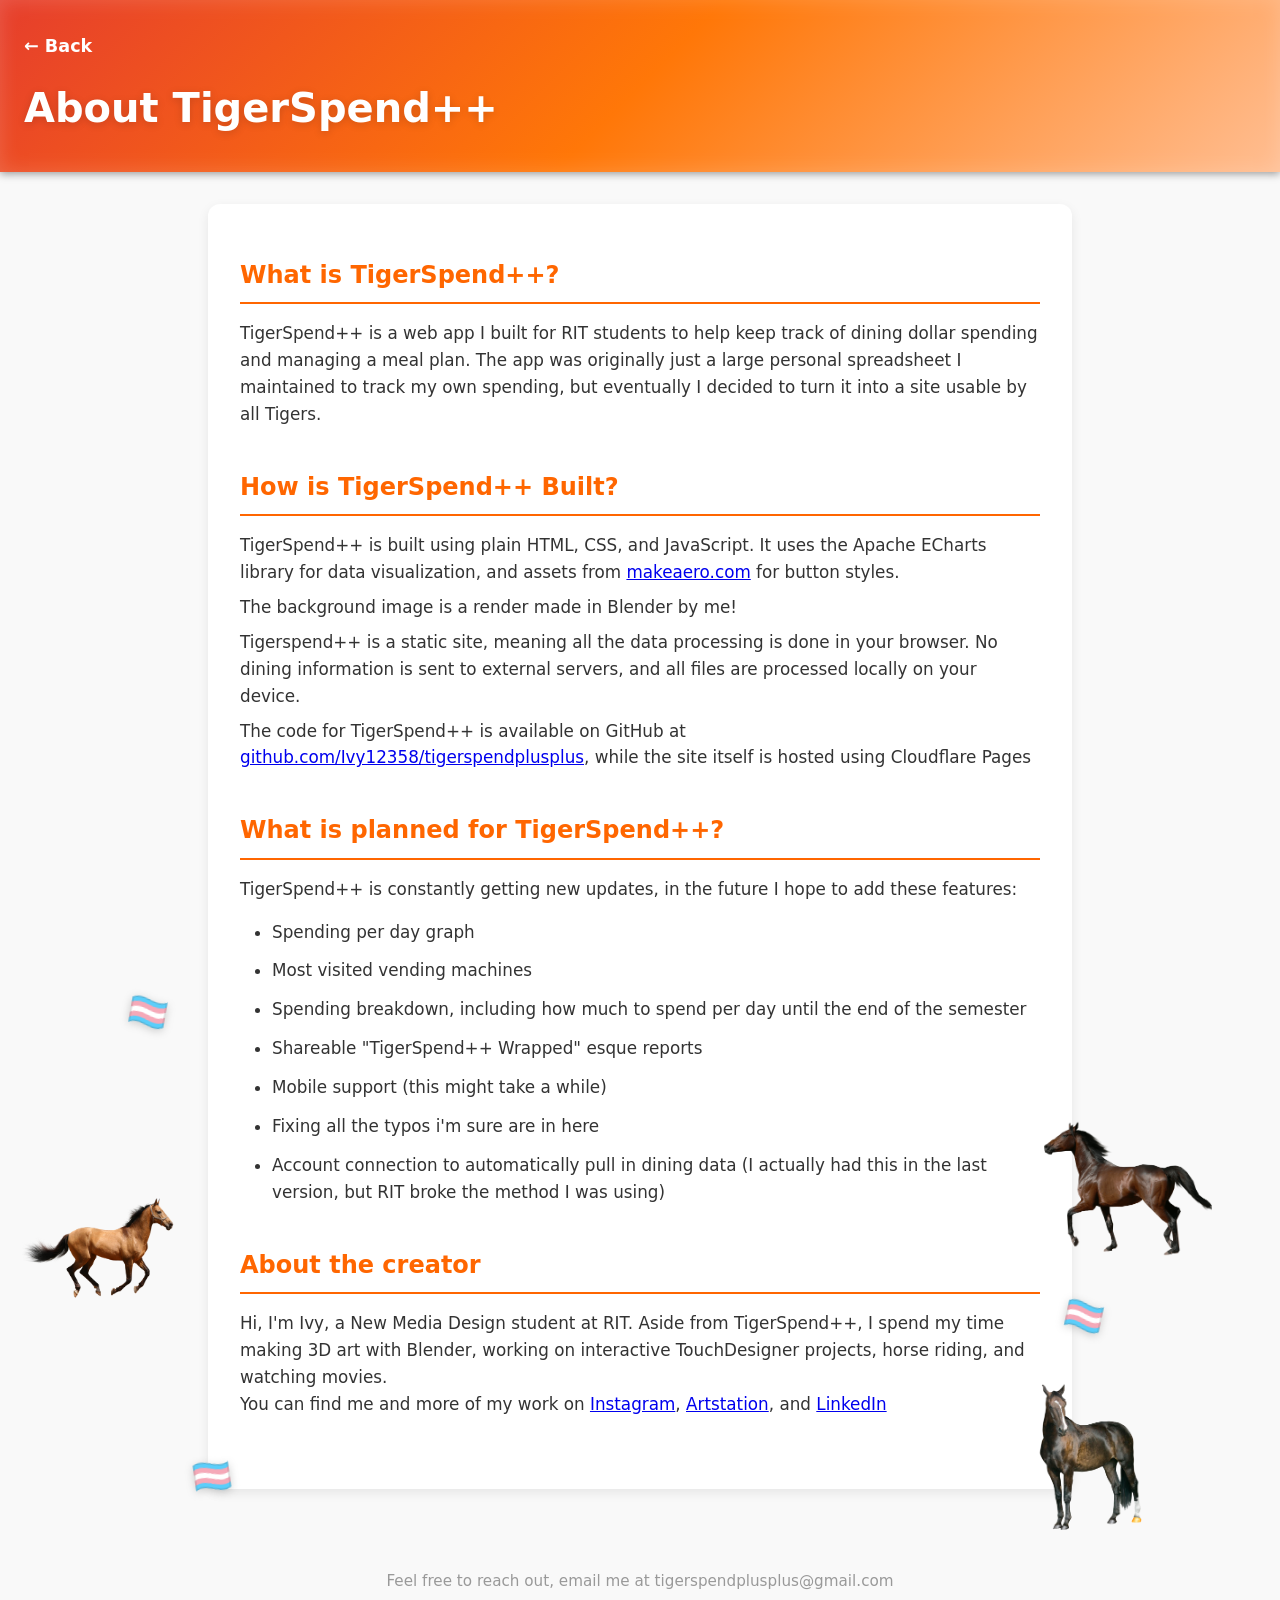
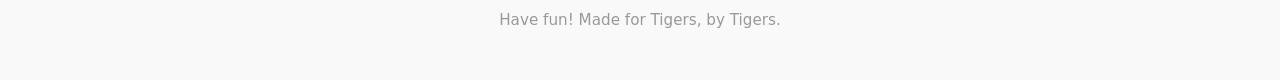
<file: about.html>
<!doctype html>
<html lang="en">
<head>
  <meta charset="utf-8">
  <meta name="viewport" content="width=device-width, initial-scale=1">
  <title>About - TigerSpend++</title>
  <link rel="stylesheet" href="how-to.css">
  <link rel="icon" href="resources/favicon.svg" type="image/ico">
  <link rel="shortcut icon" href="resources/favicon.svg" type="image/x-icon">
</head>
<!-- Google tag (gtag.js) -->
<script async src="https://www.googletagmanager.com/gtag/js?id=G-0B3XE5MMCZ"></script>
<script>
  window.dataLayer = window.dataLayer || [];
  function gtag(){dataLayer.push(arguments);}
  gtag('js', new Date());

  gtag('config', 'G-0B3XE5MMCZ');
</script>
<body class="about-page">
  <header class="how-to-header">
    <a href="index.html" class="back-link">&larr; Back</a>
    <h1>About TigerSpend++</h1>
  </header>

  <main class="how-to-content">
    <section>
      <h2>What is TigerSpend++?</h2>
      <p>TigerSpend++ is a web app I built for RIT students to help keep track of dining dollar spending and managing a meal plan.
        The app was originally just a large personal spreadsheet I maintained to track my own spending, but eventually I decided to turn it into a site usable by all Tigers. 
      </p>
    </section>

    <section>
      <h2>How is TigerSpend++ Built?</h2>
      <p>TigerSpend++ is built using plain HTML, CSS, and JavaScript. It uses the Apache ECharts library for data visualization, and assets from <a href="https://makeaero.com" target="_blank" rel="noopener noreferrer">makeaero.com</a> for button styles.</p>
      <p>The background image is a render made in Blender by me!</p>
      <P>Tigerspend++ is a static site, meaning all the data processing is done in your browser. No dining information is sent to external servers, and all files are processed locally on your device.</p>
      <p>The code for TigerSpend++ is available on GitHub at <a href="https://github.com/Ivy12358/tigerspendplusplus" target="_blank" rel="noopener noreferrer">github.com/Ivy12358/tigerspendplusplus</a>, while the site itself is hosted using Cloudflare Pages</p>
    </section>

    <section>
      <h2>What is planned for TigerSpend++?</h2>
      <p>TigerSpend++ is constantly getting new updates, in the future I hope to add these features:
        <ul>
          <li>Spending per day graph</li>
          <li>Most visited vending machines</li>
          <li>Spending breakdown, including how much to spend per day until the end of the semester</li>
          <li>Shareable "TigerSpend++ Wrapped" esque reports</li>
          <li>Mobile support (this might take a while)</li>
          <li>Fixing all the typos i'm sure are in here</li>
          <li>Account connection to automatically pull in dining data (I actually had this in the last version, but RIT broke the method I was using)</li>
        </ul>
      </p>
    </section>
    <section>
      <h2>About the creator</h2>
      <p>Hi, I'm Ivy, a New Media Design student at RIT. Aside from TigerSpend++, I spend my time making 3D art with Blender, working on interactive TouchDesigner projects, horse riding, and watching movies.
        <br>
        You can find me and more of my work on <a href="https://www.instagram.com/ivy.12358/" target="_blank" rel="noopener noreferrer">Instagram</a>, <a href="https://www.artstation.com/noname12358" target="_blank" rel="noopener noreferrer">Artstation</a>, and <a href="https://www.linkedin.com/in/ivy-lieberman-225542392/" target="_blank" rel="noopener noreferrer">LinkedIn</a>
      </p>
    </section>
  </main>
  

  <footer class="how-to-footer">
    <p>Feel free to reach out, email me at tigerspendplusplus@gmail.com</p>
    <p>Have fun! Made for Tigers, by Tigers.</p>
  </footer>

  <div class="trans-flag trans-flag-left-top" aria-label="Trans pride flag emoji">🏳️‍⚧️</div>
  <div class="trans-flag trans-flag-left-bottom" aria-label="Trans pride flag emoji">🏳️‍⚧️</div>
  <div class="trans-flag trans-flag-right-top" aria-label="Trans pride flag emoji">🏳️‍⚧️</div>

  <img class="about-horse about-horse-left" src="resources/horse-png-5.png" alt="Decorative horse illustration">
  <img class="about-horse about-horse-right about-horse-right-upper" src="resources/62-horse-png-image-download-picture-transparent-background.png" alt="Decorative horse illustration">
  <img class="about-horse about-horse-right about-horse-right-lower" src="resources/24037-6-horse-image.png" alt="Decorative horse illustration">
</body>
</html>
</file>
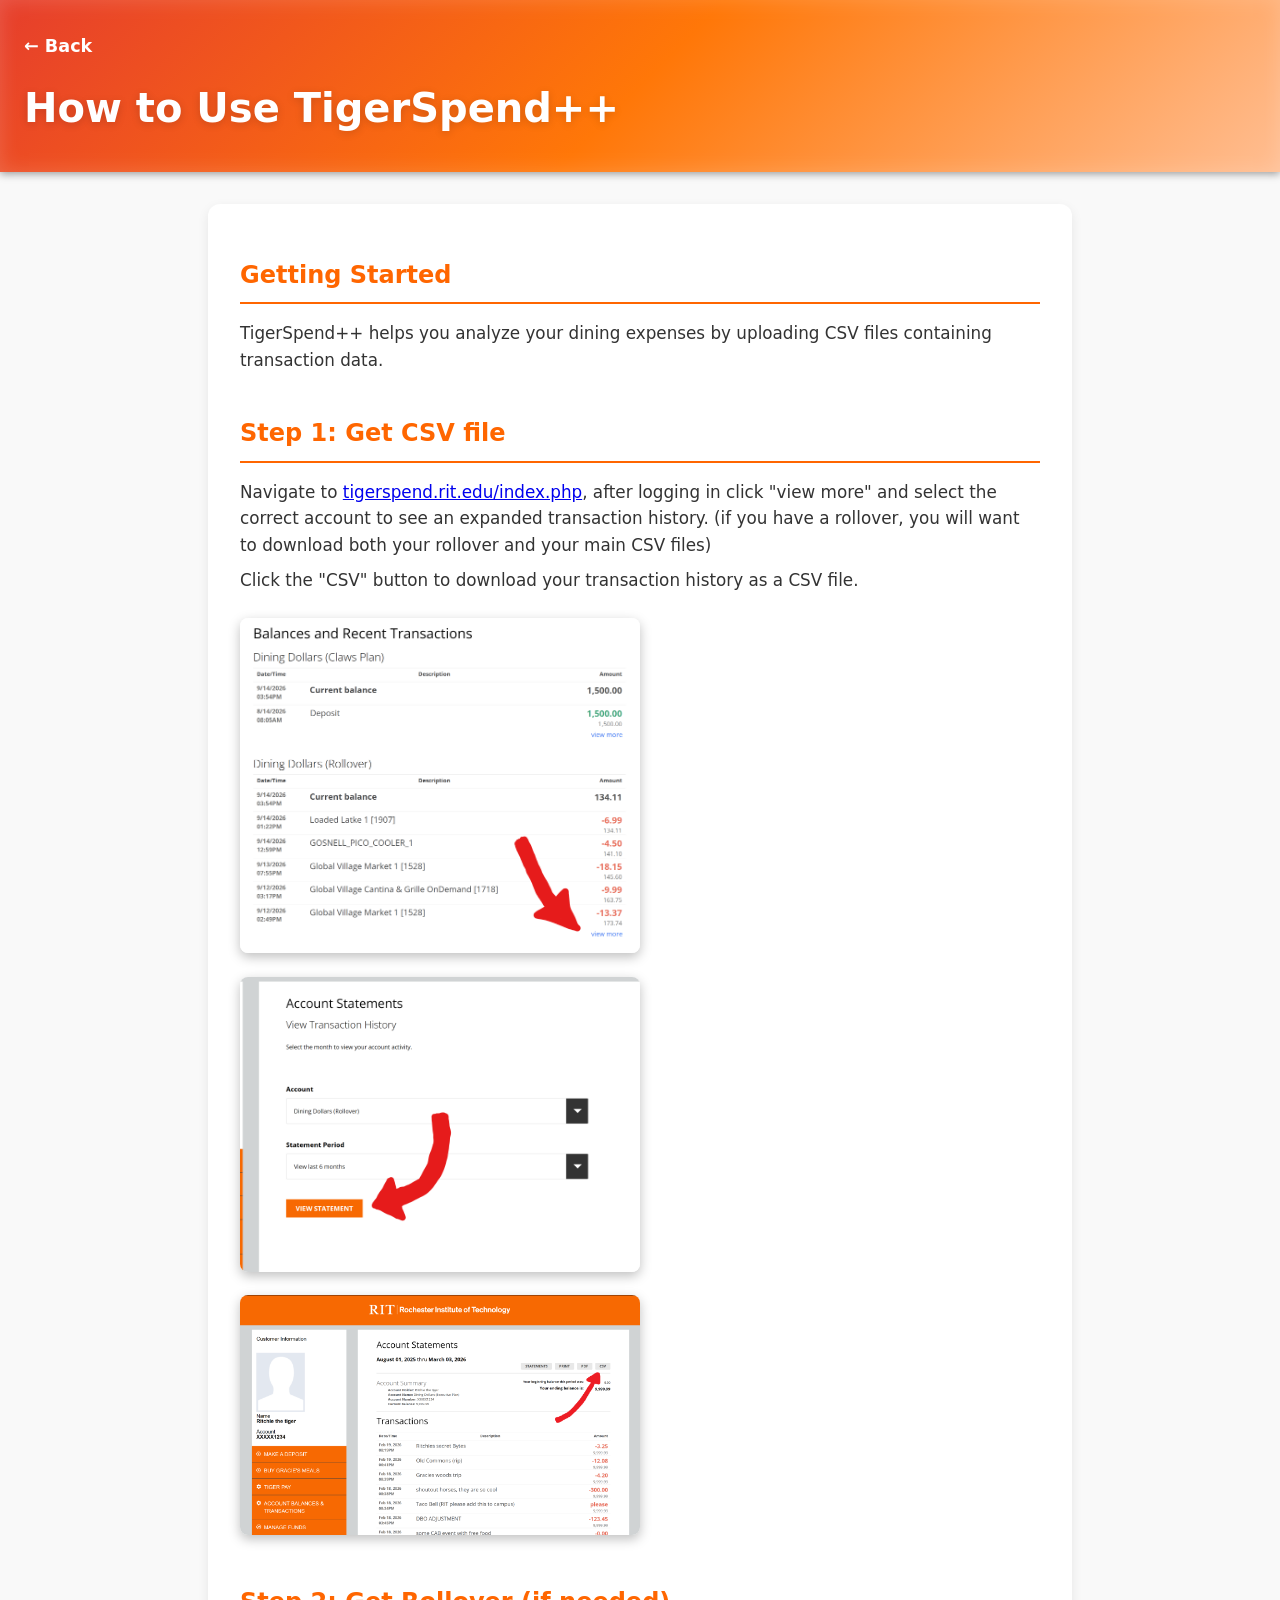
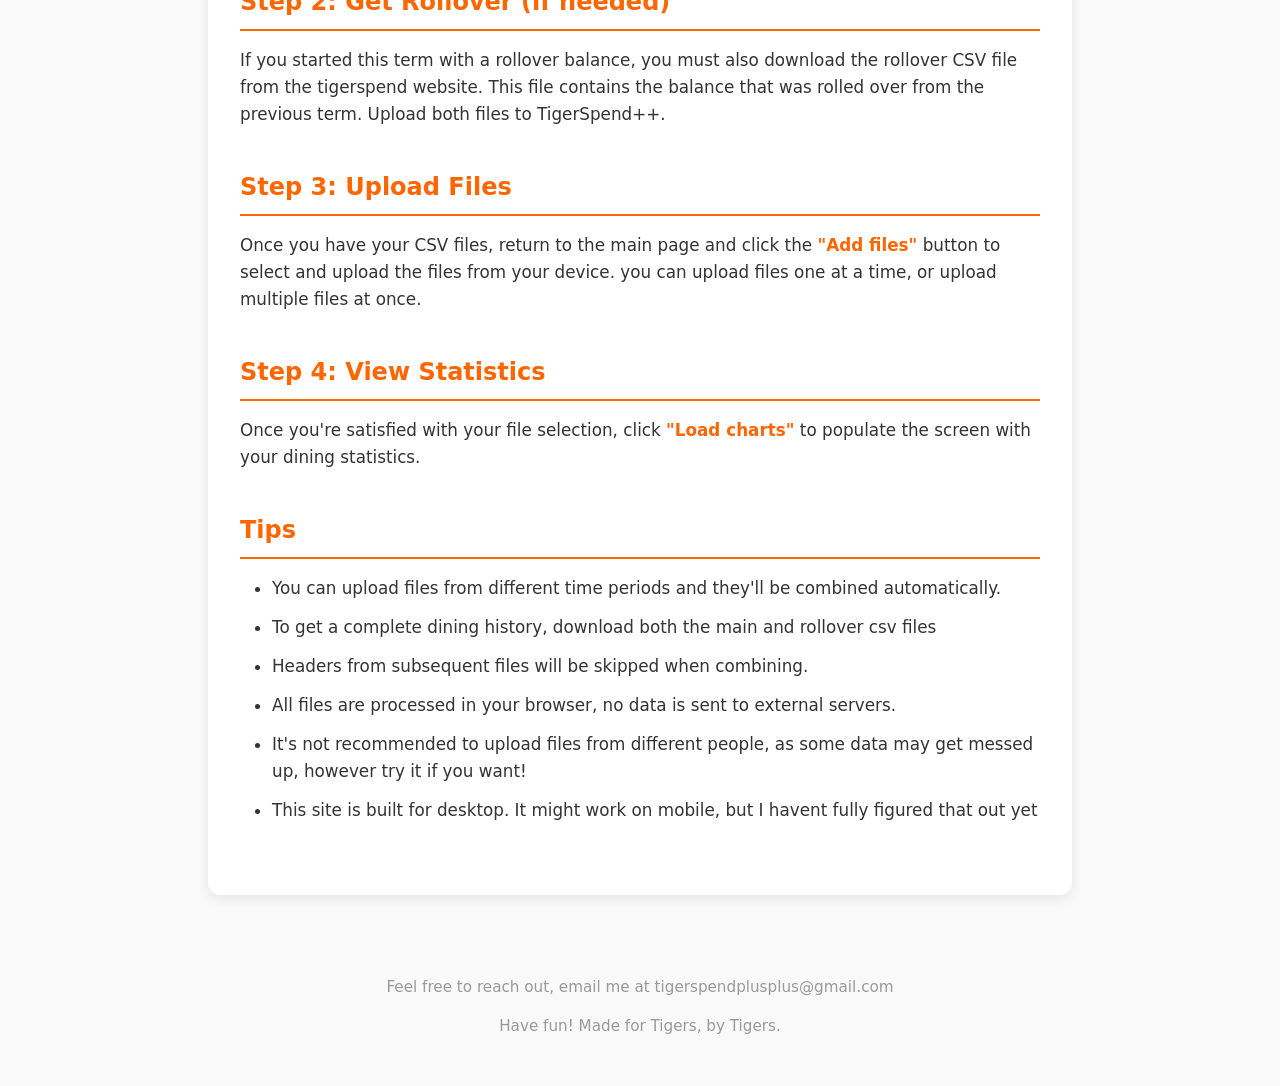
<file: how-to.html>
<!doctype html>
<html lang="en">
<head>
	<meta charset="utf-8">
	<meta name="viewport" content="width=device-width,initial-scale=1">
	<title>How to Use - TigerSpend++</title>
	<link rel="stylesheet" href="how-to.css">
	<link rel="icon" href="resources/favicon.svg" type="image/ico"/>
  <link rel="shortcut icon" href="resources/favicon.svg" type="image/x-icon"/>
</head>
<!-- Google tag (gtag.js) -->
<script async src="https://www.googletagmanager.com/gtag/js?id=G-0B3XE5MMCZ"></script>
<script>
  window.dataLayer = window.dataLayer || [];
  function gtag(){dataLayer.push(arguments);}
  gtag('js', new Date());

  gtag('config', 'G-0B3XE5MMCZ');
</script>
<body>
	<header class="how-to-header">
		<a href="index.html" class="back-link">&larr; Back</a>
		<h1>How to Use TigerSpend++</h1>
	</header>

	<main class="how-to-content">
		<section>
			<h2>Getting Started</h2>
			<p>TigerSpend++ helps you analyze your dining expenses by uploading CSV files containing transaction data.</p>
		</section>

		<section>
			<h2>Step 1: Get CSV file</h2>
			<p>Navigate to <a href="https://tigerspend.rit.edu/index.php" target="_blank">tigerspend.rit.edu/index.php</a>, after logging in click "view more" and select the correct account to see an expanded transaction history. (if you have a rollover, you will want to download both your rollover and your main CSV files)</p>
            <p>Click the "CSV" button to download your transaction history as a CSV file.</p>
			<img src="./resources/how-to-help-1.png" alt="CSV Download Example" class="example-image">
			<img src="./resources/how-to-help-2.png" alt="CSV Download Example" class="example-image">
            <img src="./resources/how-to-help-3.png" alt="CSV Download Example" class="example-image">
		</section>

		<section>
			<h2>Step 2: Get Rollover (if needed)</h2>
			<p>If you started this term with a rollover balance, you must also download the rollover CSV file from the tigerspend website. This file contains the balance that was rolled over from the previous term. Upload both files to TigerSpend++.</p>
		</section>

		<section>
			<h2>Step 3: Upload Files</h2>
			<p>Once you have your CSV files, return to the main page and click the <strong>"Add files"</strong> button to select and upload the files from your device. you can upload files one at a time, or upload multiple files at once.</p>
		</section>

		<section>
			<h2>Step 4: View Statistics</h2>
			<p>Once you're satisfied with your file selection, click <strong>"Load charts"</strong> to populate the screen with your dining statistics.</p>
		</section>

		<section>
			<h2>Tips</h2>
			<ul>
				<li>You can upload files from different time periods and they'll be combined automatically.</li>
                <li>To get a complete dining history, download both the main and rollover csv files</li>
				<li>Headers from subsequent files will be skipped when combining.</li>
				<li>All files are processed in your browser, no data is sent to external servers.</li>
				<li>It's not recommended to upload files from different people, as some data may get messed up, however try it if you want!</li>
				<li>This site is built for desktop. It might work on mobile, but I havent fully figured that out yet</li>
			</ul>
		</section>
	</main>

	<footer class="how-to-footer">
		<p>Feel free to reach out, email me at tigerspendplusplus@gmail.com</p>
		<p>Have fun! Made for Tigers, by Tigers.</p>
	</footer>
</body>
</html>
</file>
<file: how-to.css>
html, body {
	height: 100%;
	margin: 0;
}

body {
	font-family: Inter, system-ui, -apple-system, "Segoe UI", Roboto, "Helvetica Neue", Arial;
	background: #f9f9f9;
	color: #333;
	line-height: 1.6;
}

.about-page {
	position: relative;
}

.how-to-header {
	background: linear-gradient(135deg, #e63e2c 0%, #ff7708 50%, #ffbe92 100%);
	padding: 2rem 1.5rem;
	box-shadow: 0 2px 8px rgba(0, 0, 0, 0.384), inset 0 0px 20px rgba(255, 255, 255, 0.164);
	position: relative;
}

.back-link {
	display: inline-block;
	margin-bottom: 1rem;
	color: #fff;
	text-decoration: none;
	font-weight: 600;
	font-size: 1.1rem;
	transition: opacity 0.18s ease;
}

.back-link:hover {
	opacity: 0.8;
}

.how-to-header h1 {
	margin: 0;
	color: #fff;
	font-size: 2.5rem;
	text-shadow: 0 2px 8px rgba(0, 0, 0, 0.15);
}

.how-to-content {
	max-width: 800px;
	margin: 2rem auto;
	padding: 0 1.5rem 2rem;
	background: #fff;
	border-radius: 12px;
	box-shadow: 0 4px 12px rgba(0, 0, 0, 0.08);
	padding: 2rem;
}

section {
	margin-bottom: 2.5rem;
}

section h2 {
	color: #ff6600;
	font-size: 1.5rem;
	border-bottom: 2px solid #ff6600;
	padding-bottom: 0.5rem;
	margin-bottom: 1rem;
}

section p {
	margin: 0.5rem 0;
	font-size: 1.05rem;
}

section ul {
	margin: 1rem 0;
	padding-left: 2rem;
}

section li {
	margin: 0.75rem 0;
	font-size: 1.05rem;
}

strong {
	color: #ff6600;
	font-weight: 600;
}

.how-to-footer {
	text-align: center;
	padding: 2rem;
	color: #999;
	font-size: 0.95rem;
}

.about-horse {
	bottom: -25rem;
	height: auto;
	max-width: 160px;
	position: absolute;
	width: 16vw;
	z-index: 2;
}

.about-horse-left {
	left: 1rem;
}

.about-horse-right {
	right: 1.5rem;
}

.about-horse-right-upper {
	bottom: -22rem;
	right: 4.5rem;
	transform: scaleX(-1) scale(1.05);
}

.about-horse-right-lower {
	bottom: -40rem;
	right: 7rem;
	transform: scaleX(-1) scale(0.9);
}

.trans-flag {
	position: absolute;
	font-size: 2rem;
	line-height: 1;
	filter: drop-shadow(0 2px 4px rgba(0, 0, 0, 0.18));
	z-index: 3;
	user-select: none;
}

.trans-flag-left-top {
	left: 12rem;
	bottom: -37rem;
	transform: rotate(-8deg);
}

.trans-flag-left-bottom {
	left: 8rem;
	bottom: -8rem;
	transform: rotate(10deg);
}

.trans-flag-right-top {
	right: 11rem;
	bottom: -27rem;
	transform: rotate(12deg);
}

@media (max-width: 768px) {
	.how-to-header h1 {
		font-size: 1.8rem;
	}

	.how-to-content {
		padding: 1.5rem;
	}

	section h2 {
		font-size: 1.25rem;
	}

	.about-horse {
		max-width: 110px;
		width: 22vw;
	}

	.about-horse-right-upper {
		right: 1rem;
		bottom: -18rem;
	}

	.about-horse-right-lower {
		right: 4rem;
		bottom: -22rem;
	}

	.trans-flag {
		font-size: 1.5rem;
	}

	.trans-flag-left-top {
		left: 6.5rem;
		top: 7rem;
	}

	.trans-flag-left-bottom {
		left: 3.5rem;
		bottom: 6rem;
	}

	.trans-flag-right-top {
		right: 5.5rem;
		top: 7rem;
	}
}

.example-image {
    max-width: 50%;
    border-radius: 8px;
    box-shadow: 0 4px 12px rgba(0, 0, 0, 0.25);
    margin-top: 1rem;
}
</file>
